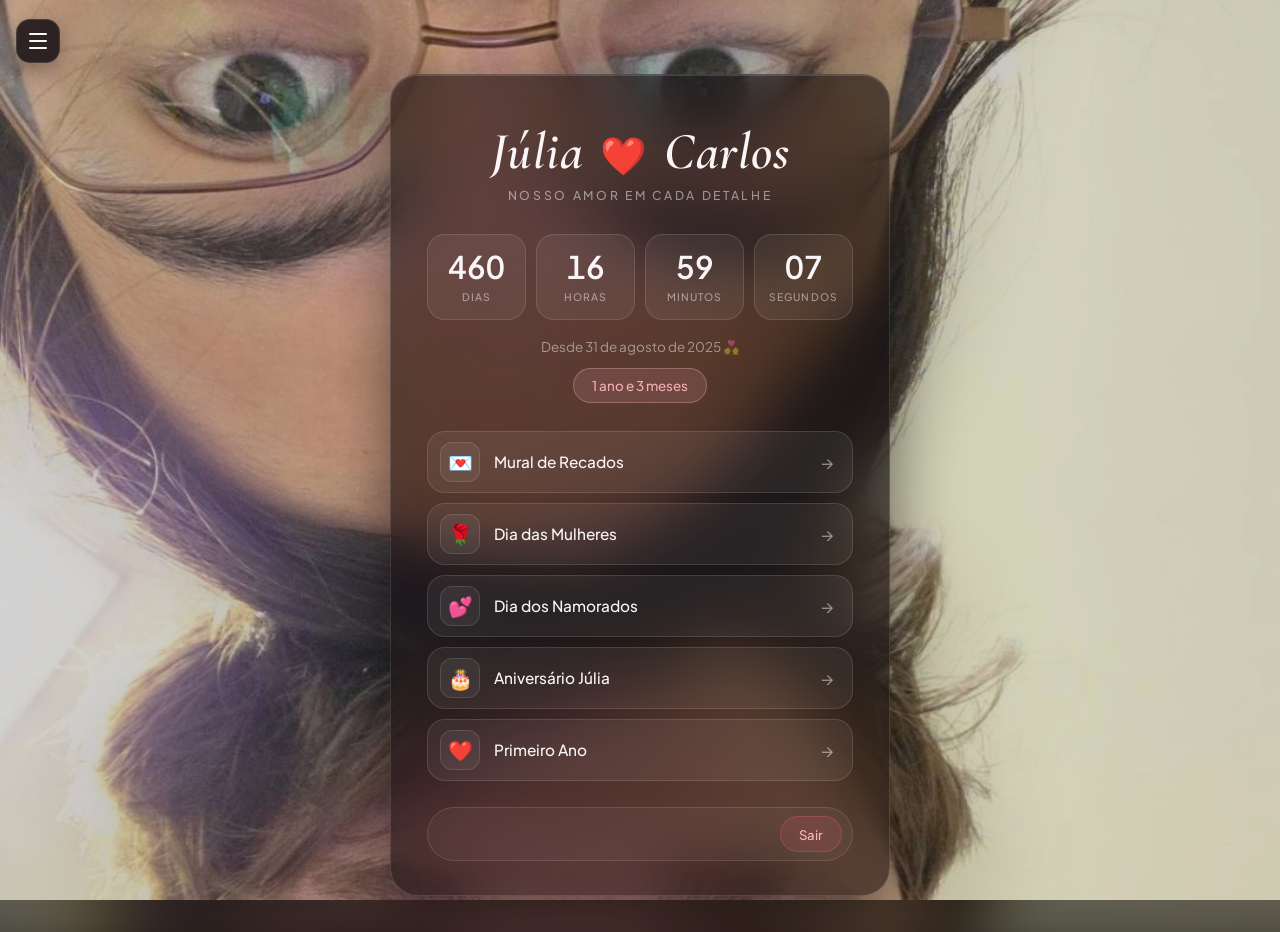
<file: menu.html>
<!DOCTYPE html>
<html lang="pt-br">
<head>
    <meta charset="UTF-8">
    <meta name="viewport" content="width=device-width, initial-scale=1.0, viewport-fit=cover">
    <meta name="theme-color" content="#120c11">
    <link rel="stylesheet" href="styles-menu.css">
    <link rel="icon" type="image/svg+xml" href="data:image/svg+xml,%3Csvg xmlns='http://www.w3.org/2000/svg' viewBox='0 0 24 24' fill='%23ff1744'%3E%3Cpath d='M12 21.35l-1.45-1.32C5.4 15.36 2 12.28 2 8.5 2 5.42 4.42 3 7.5 3c1.74 0 3.41.81 4.5 2.09C13.09 3.81 14.76 3 16.5 3 19.58 3 22 5.42 22 8.5c0 3.78-3.4 6.86-8.55 11.54L12 21.35z'/%3E%3C/svg%3E">
    <title>Júlia & Carlos 💕</title>
</head>
<body class="has-photo">
    <div class="coracoes"></div>

    <main class="card-central">
        <h1 class="titulo-casal">Júlia <span class="heart">❤️</span> Carlos</h1>
        <p class="subtitulo">Nosso amor em cada detalhe</p>

        <div class="contador" id="contador">
            <div class="bloco">
                <span class="numero" id="dias">00</span>
                <span class="rotulo">dias</span>
            </div>
            <div class="sep">:</div>
            <div class="bloco">
                <span class="numero" id="horas">00</span>
                <span class="rotulo">horas</span>
            </div>
            <div class="sep">:</div>
            <div class="bloco">
                <span class="numero" id="minutos">00</span>
                <span class="rotulo">minutos</span>
            </div>
            <div class="sep">:</div>
            <div class="bloco">
                <span class="numero" id="segundos">00</span>
                <span class="rotulo">segundos</span>
            </div>
        </div>

        <p class="data-inicio">Desde 31 de agosto de 2025 💑</p>
        <p class="anos-meses" id="anos-meses"></p>

        <div class="eventos">
            <a href="mural.html" class="card-evento">
                <span class="icone">💌</span>
                <span class="nome">Mural de Recados</span>
                <span class="seta">→</span>
            </a>
            <a href="pag01.html" class="card-evento">
                <span class="icone">🌹</span>
                <span class="nome">Dia das Mulheres</span>
                <span class="seta">→</span>
            </a>
            <a href="pag02.html" class="card-evento">
                <span class="icone">💕</span>
                <span class="nome">Dia dos Namorados</span>
                <span class="seta">→</span>
            </a>
            <a href="pag03.html" class="card-evento">
                <span class="icone">🎂</span>
                <span class="nome">Aniversário Júlia</span>
                <span class="seta">→</span>
            </a>
            <a href="pag04.html" class="card-evento">
                <span class="icone">❤️</span>
                <span class="nome">Primeiro Ano</span>
                <span class="seta">→</span>
            </a>
        </div>

        <div class="usuario-info">
            <span id="nome-usuario" class="nome-usuario"></span>
            <a href="index.html" class="sair">Sair</a>
        </div>
    </main>

    <script src="javascript/menu.js"></script>
    <script src="javascript/contador.js"></script>
    <script>
        document.addEventListener("DOMContentLoaded", () => {
            const nome = localStorage.getItem("usuarioLogado");
            if (nome) document.getElementById("nome-usuario").textContent = "💕 " + nome;
        });
    </script>
    <script>
        function criarCoracao() {
            const el = document.createElement("div");
            el.classList.add("coracao");
            el.textContent = ["❤️", "💕", "💖", "💗", "💝"][Math.floor(Math.random() * 5)];
            el.style.left = Math.random() * 100 + "%";
            el.style.fontSize = (10 + Math.random() * 16) + "px";
            el.style.animationDuration = (8 + Math.random() * 10) + "s";
            el.style.animationDelay = Math.random() * 5 + "s";
            document.querySelector(".coracoes").appendChild(el);
            setTimeout(() => el.remove(), 20000);
        }
        for (let i = 0; i < 12; i++) setTimeout(criarCoracao, i * 400);
        setInterval(criarCoracao, 1200);
    </script>
</body>
</html>
</file>
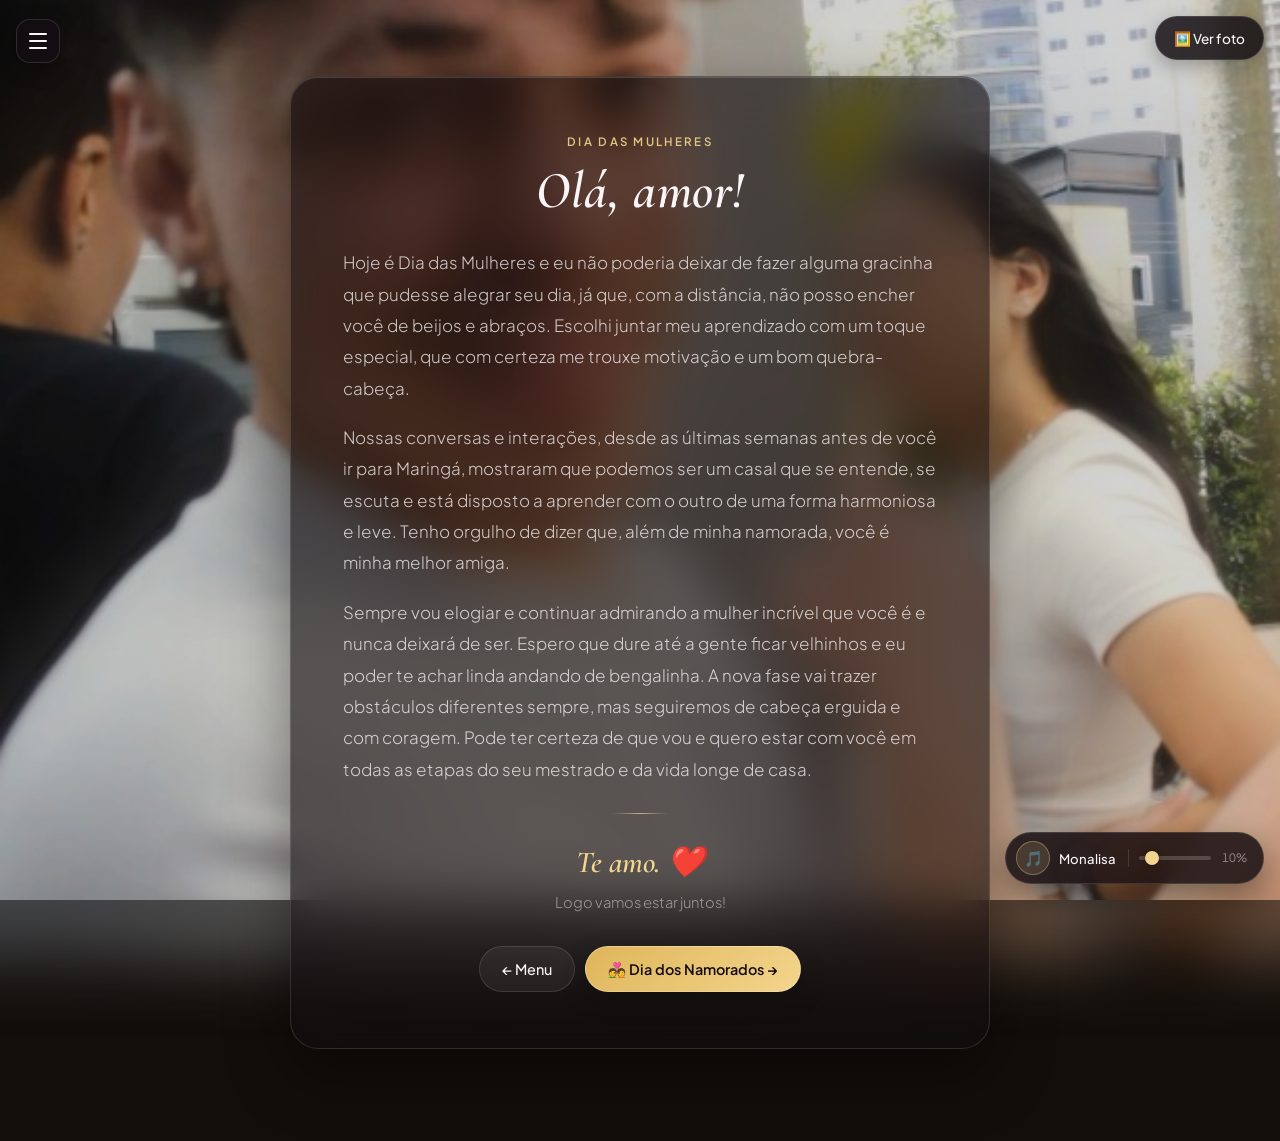
<file: pag01.html>
<!DOCTYPE html>
<html lang="pt-br">
<head>
    <meta charset="UTF-8">
    <meta name="viewport" content="width=device-width, initial-scale=1.0, viewport-fit=cover">
    <meta name="theme-color" content="#120e0b">
    <link rel="stylesheet" href="styles01.css">
    <link rel="icon" type="image/svg+xml" href="data:image/svg+xml,%3Csvg xmlns='http://www.w3.org/2000/svg' viewBox='0 0 24 24' fill='%23ff1744'%3E%3Cpath d='M12 21.35l-1.45-1.32C5.4 15.36 2 12.28 2 8.5 2 5.42 4.42 3 7.5 3c1.74 0 3.41.81 4.5 2.09C13.09 3.81 14.76 3 16.5 3 19.58 3 22 5.42 22 8.5c0 3.78-3.4 6.86-8.55 11.54L12 21.35z'/%3E%3C/svg%3E">
    <title>Dia das mulheres</title>
</head>

<body class="has-photo">
    <button class="toggle-btn" onclick="toggleMensagem()"><span>🖼️ Ver foto</span></button>

    <div class="mensagem" id="mensagem">
        <span class="eyebrow">Dia das Mulheres</span>
        <h1>Olá, amor!</h1>
        <p>
            Hoje é Dia das Mulheres e eu não poderia deixar de fazer alguma gracinha que pudesse alegrar seu dia, já que, com a distância, não posso encher você de beijos e abraços. Escolhi juntar meu aprendizado com um toque especial, que com certeza me trouxe motivação e um bom quebra-cabeça.
        </p>
        <p>
            Nossas conversas e interações, desde as últimas semanas antes de você ir para Maringá, mostraram que podemos ser um casal que se entende, se escuta e está disposto a aprender com o outro de uma forma harmoniosa e leve. Tenho orgulho de dizer que, além de minha namorada, você é minha melhor amiga.
        </p>
        <p>
            Sempre vou elogiar e continuar admirando a mulher incrível que você é e nunca deixará de ser. Espero que dure até a gente ficar velhinhos e eu poder te achar linda andando de bengalinha.
            A nova fase vai trazer obstáculos diferentes sempre, mas seguiremos de cabeça erguida e com coragem. Pode ter certeza de que vou e quero estar com você em todas as etapas do seu mestrado e da vida longe de casa.
        </p>
        <div class="divider"></div>
        <p class="te-amo">Te amo. ❤️</p>
        <p class="sub-assinatura">Logo vamos estar juntos!</p>

        <div class="nav-cartas">
            <a href="menu.html" class="btn-voltar">← Menu</a>
            <a href="pag02.html" class="btn-namorados">💑 Dia dos Namorados →</a>
        </div>
    </div>

    <div class="petalas"></div>

    <audio id="bg-music" autoplay loop>
        <source src="musica/monalisa.mp3" type="audio/mpeg">
    </audio>

    <div class="player-widget">
        <div class="player-info">
            <span class="player-icon">🎵</span>
            <span class="player-nome">Monalisa</span>
        </div>
        <div class="player-controles">
            <input type="range" id="player-volume" class="player-slider" min="0" max="100" value="10">
            <span class="player-porcentagem" id="player-porcentagem">10%</span>
        </div>
    </div>

    <script src="javascript/menu.js"></script>
    <script src="javascript/musica.js"></script>
    <script src="javascript/botaoocultar.js"></script>
    <script src="javascript/petalas.js"></script>
</body>
</html>
</file>
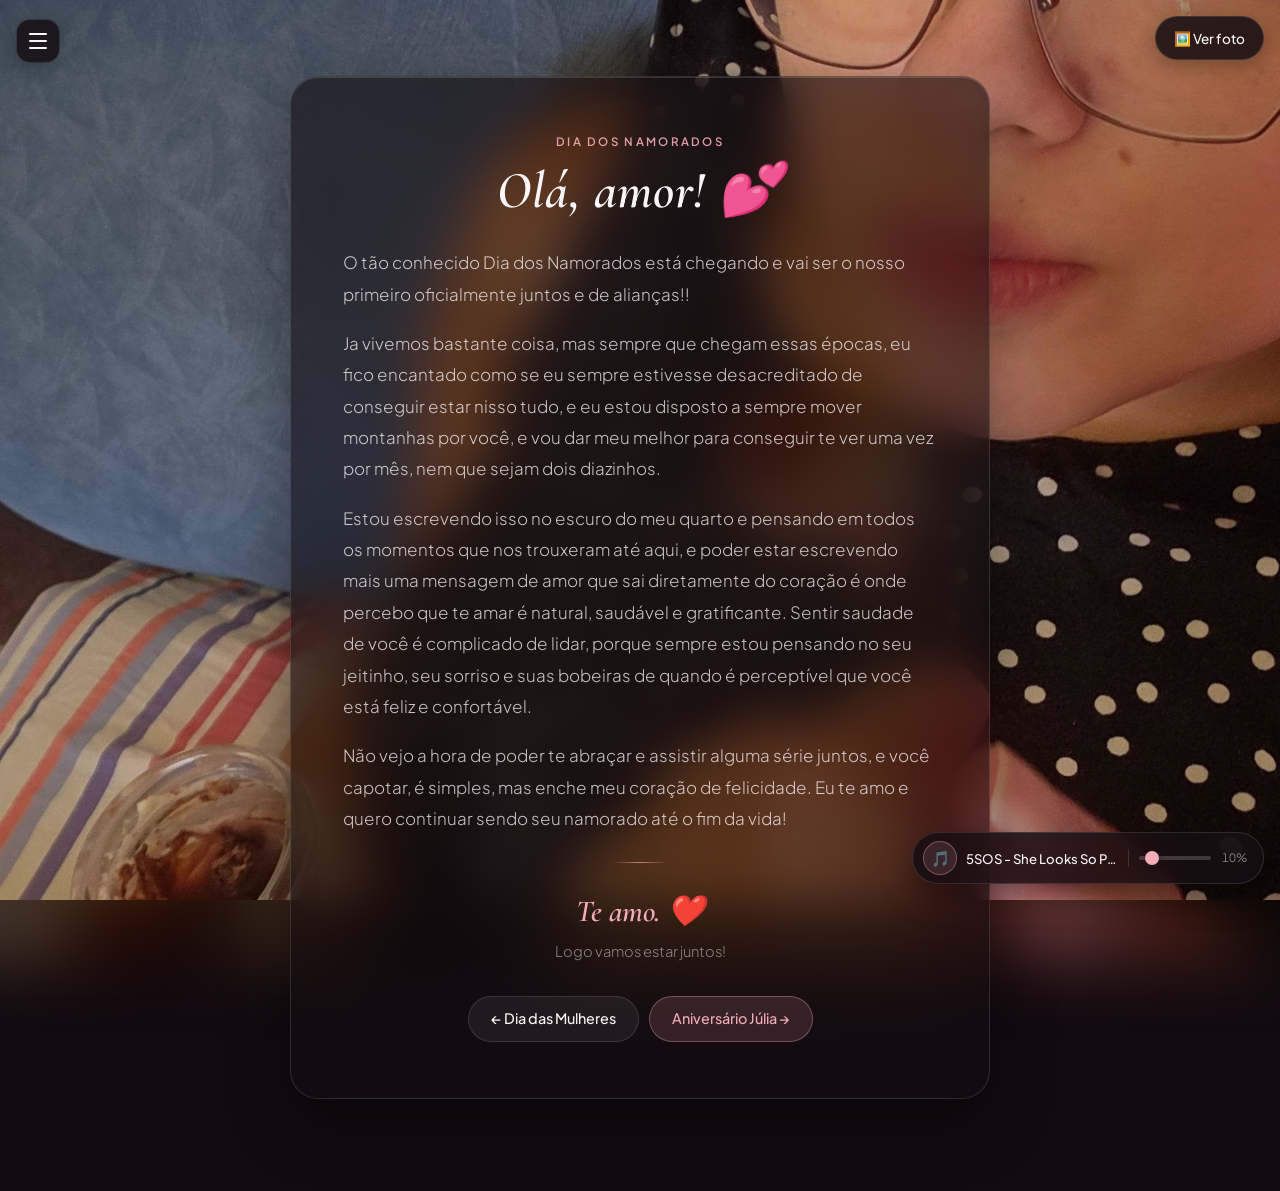
<file: pag02.html>
<!DOCTYPE html>
<html lang="pt-br">
<head>
    <meta charset="UTF-8">
    <meta name="viewport" content="width=device-width, initial-scale=1.0, viewport-fit=cover">
    <meta name="theme-color" content="#130b10">
    <link rel="stylesheet" href="styles02.css">
    <link rel="icon" type="image/svg+xml" href="data:image/svg+xml,%3Csvg xmlns='http://www.w3.org/2000/svg' viewBox='0 0 24 24' fill='%23ff1744'%3E%3Cpath d='M12 21.35l-1.45-1.32C5.4 15.36 2 12.28 2 8.5 2 5.42 4.42 3 7.5 3c1.74 0 3.41.81 4.5 2.09C13.09 3.81 14.76 3 16.5 3 19.58 3 22 5.42 22 8.5c0 3.78-3.4 6.86-8.55 11.54L12 21.35z'/%3E%3C/svg%3E">
    <title>Dia dos Namorados</title>
</head>

<body class="has-photo">
    <button class="toggle-btn" onclick="toggleMensagem()"><span>🖼️ Ver foto</span></button>

    <div class="mensagem" id="mensagem">
        <span class="eyebrow">Dia dos Namorados</span>
        <h1>Olá, amor! 💕</h1>
        <p>
            O tão conhecido Dia dos Namorados está chegando e vai ser o nosso primeiro oficialmente juntos e de alianças!!
        </p>
        <p>
            Ja vivemos bastante coisa, mas sempre que chegam essas épocas, eu fico encantado como se eu sempre estivesse desacreditado de conseguir estar nisso tudo, e eu estou disposto a sempre mover montanhas por você, e vou dar meu melhor para conseguir te ver uma vez por mês, nem que sejam dois diazinhos.
        </p>
        <p>
            Estou escrevendo isso no escuro do meu quarto e pensando em todos os momentos que nos trouxeram até aqui, e poder estar escrevendo mais uma mensagem de amor que sai diretamente do coração é onde percebo que te amar é natural, saudável e gratificante. Sentir saudade de você é complicado de lidar, porque sempre estou pensando no seu jeitinho, seu sorriso e suas bobeiras de quando é perceptível que você está feliz e confortável.
        </p>
        <p>
            Não vejo a hora de poder te abraçar e assistir alguma série juntos, e você capotar, é simples, mas enche meu coração de felicidade. Eu te amo e quero continuar sendo seu namorado até o fim da vida!
        </p>
        <div class="divider"></div>
        <p class="te-amo">Te amo. ❤️</p>
        <p class="sub-assinatura">Logo vamos estar juntos!</p>

        <div class="nav-cartas">
            <a href="pag01.html" class="btn-voltar">← Dia das Mulheres</a>
            <a href="pag03.html" class="btn-voltar primario">Aniversário Júlia →</a>
        </div>
    </div>

    <div class="petalas"></div>

    <audio id="bg-music" autoplay loop>
        <source src="musica/namorados.mp3" type="audio/mpeg">
    </audio>

    <div class="player-widget">
        <div class="player-info">
            <span class="player-icon">🎵</span>
            <span class="player-nome">5SOS - She Looks So Perfect</span>
        </div>
        <div class="player-controles">
            <input type="range" id="player-volume" class="player-slider" min="0" max="100" value="10">
            <span class="player-porcentagem" id="player-porcentagem">10%</span>
        </div>
    </div>

    <script src="javascript/menu.js"></script>
    <script src="javascript/musica.js"></script>
    <script src="javascript/botaoocultar.js"></script>
    <script src="javascript/petalas.js"></script>
</body>
</html>
</file>
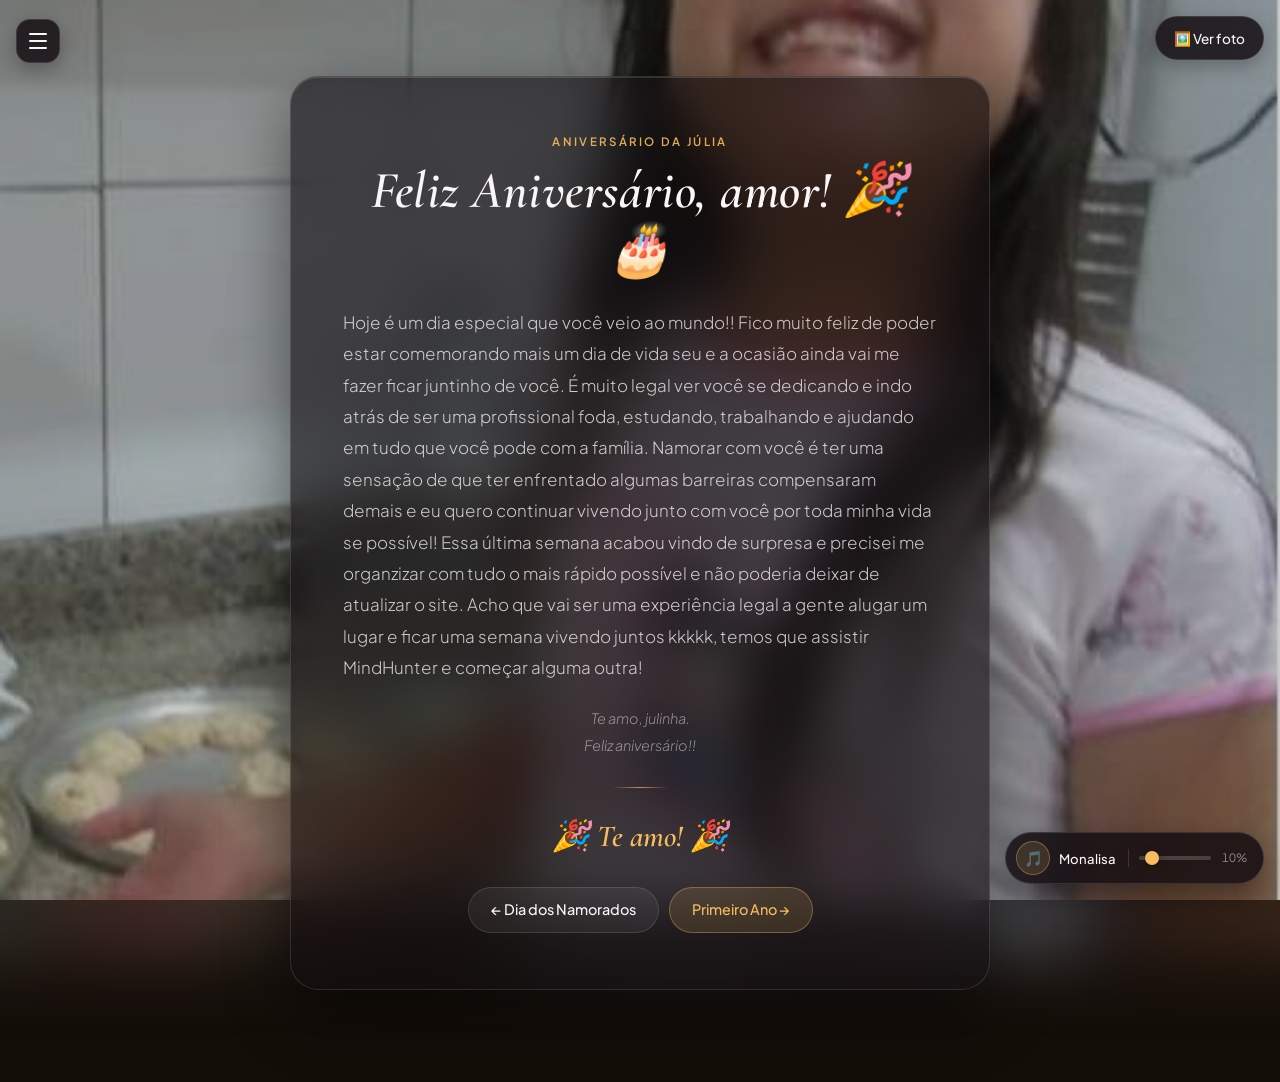
<file: pag03.html>
<!DOCTYPE html>
<html lang="pt-br">
<head>
    <meta charset="UTF-8">
    <meta name="viewport" content="width=device-width, initial-scale=1.0, viewport-fit=cover">
    <meta name="theme-color" content="#140e09">
    <link rel="stylesheet" href="styles03.css">
    <link rel="icon" type="image/svg+xml" href="data:image/svg+xml,%3Csvg xmlns='http://www.w3.org/2000/svg' viewBox='0 0 24 24' fill='%23ff1744'%3E%3Cpath d='M12 21.35l-1.45-1.32C5.4 15.36 2 12.28 2 8.5 2 5.42 4.42 3 7.5 3c1.74 0 3.41.81 4.5 2.09C13.09 3.81 14.76 3 16.5 3 19.58 3 22 5.42 22 8.5c0 3.78-3.4 6.86-8.55 11.54L12 21.35z'/%3E%3C/svg%3E">
    <title>Feliz Aniversário! 🎂</title>
</head>
<body class="has-photo">
    <button class="toggle-btn" onclick="toggleMensagem()"><span>🖼️ Ver foto</span></button>

    <div class="mensagem" id="mensagem">
        <span class="eyebrow">Aniversário da Júlia</span>
        <h1>Feliz Aniversário, amor! 🎉🎂</h1>
        <p>
            Hoje é um dia especial que você veio ao mundo!! Fico muito feliz de poder estar comemorando mais um dia de vida seu e a ocasião ainda vai me fazer ficar juntinho de você. É muito legal ver você se dedicando e indo atrás de ser uma profissional foda, estudando, trabalhando e ajudando em tudo que você pode com a família. Namorar com você é ter uma sensação de que ter enfrentado algumas barreiras compensaram demais e eu quero continuar vivendo junto com você por toda minha vida se possível! Essa última semana acabou vindo de surpresa e precisei me organzizar com tudo o mais rápido possível  e não poderia deixar de atualizar o site. Acho que vai ser uma experiência legal a gente alugar um lugar e ficar uma semana vivendo juntos kkkkk, temos que assistir MindHunter e começar alguma outra!
        </p>
        <p class="assinatura-data">
            Te amo, julinha.<br>
            Feliz aniversário!!
        </p>
        <div class="divider"></div>
        <p class="te-amo">🎉 Te amo! 🎉</p>

        <div class="nav-cartas">
            <a href="pag02.html" class="btn-voltar">← Dia dos Namorados</a>
            <a href="pag04.html" class="btn-voltar primario">Primeiro Ano →</a>
        </div>
    </div>

    <div class="baloes"></div>

    <audio id="bg-music" autoplay loop>
        <source src="musica/monalisa.mp3" type="audio/mpeg">
    </audio>

    <div class="player-widget">
        <div class="player-info">
            <span class="player-icon">🎵</span>
            <span class="player-nome">Monalisa</span>
        </div>
        <div class="player-controles">
            <input type="range" id="player-volume" class="player-slider" min="0" max="100" value="10">
            <span class="player-porcentagem" id="player-porcentagem">10%</span>
        </div>
    </div>

    <script src="javascript/menu.js"></script>
    <script src="javascript/musica.js"></script>
    <script src="javascript/botaoocultar.js"></script>
    <script src="javascript/baloes.js"></script>
</body>
</html>
</file>
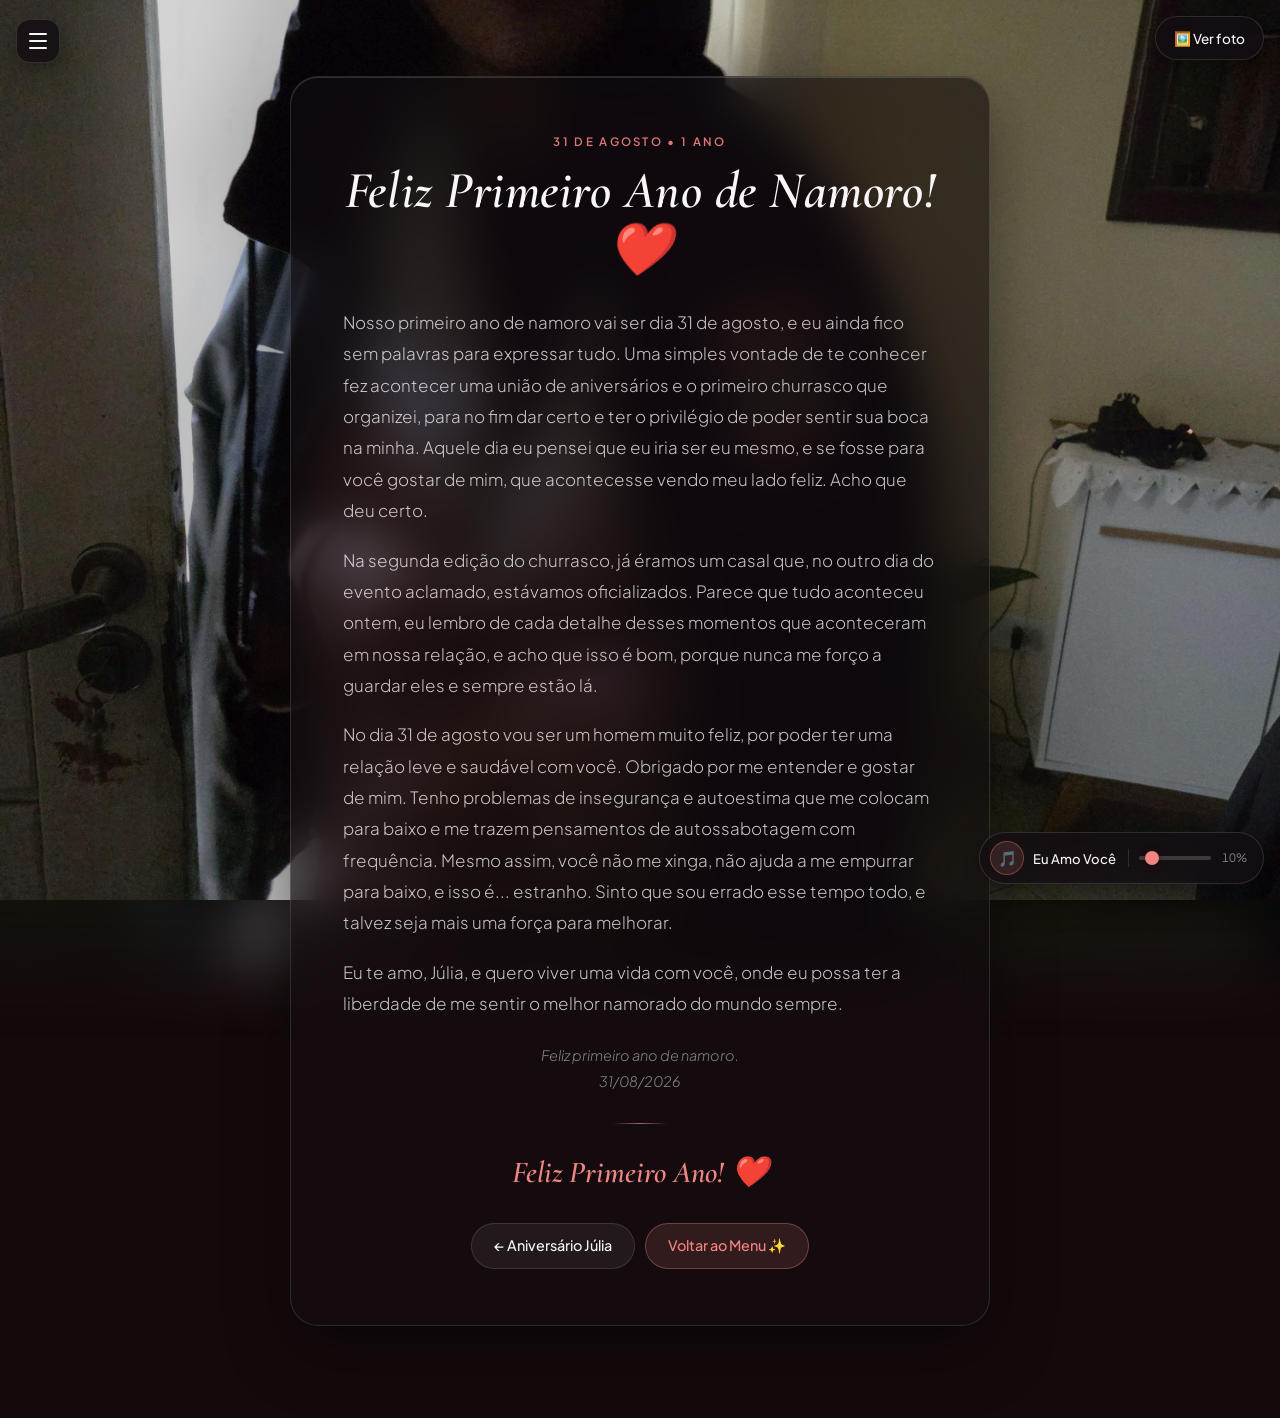
<file: pag04.html>
<!DOCTYPE html>
<html lang="pt-br">
<head>
    <meta charset="UTF-8">
    <meta name="viewport" content="width=device-width, initial-scale=1.0, viewport-fit=cover">
    <meta name="theme-color" content="#140a0c">
    <link rel="stylesheet" href="styles04.css">
    <link rel="icon" type="image/svg+xml" href="data:image/svg+xml,%3Csvg xmlns='http://www.w3.org/2000/svg' viewBox='0 0 24 24' fill='%23ff1744'%3E%3Cpath d='M12 21.35l-1.45-1.32C5.4 15.36 2 12.28 2 8.5 2 5.42 4.42 3 7.5 3c1.74 0 3.41.81 4.5 2.09C13.09 3.81 14.76 3 16.5 3 19.58 3 22 5.42 22 8.5c0 3.78-3.4 6.86-8.55 11.54L12 21.35z'/%3E%3C/svg%3E">
    <title>Feliz Primeiro Ano! ❤️</title>
</head>
<body class="has-photo">
    <button class="toggle-btn" onclick="toggleMensagem()"><span>🖼️ Ver foto</span></button>

    <div class="mensagem" id="mensagem">
        <span class="eyebrow">31 de Agosto • 1 Ano</span>
        <h1>Feliz Primeiro Ano de Namoro! ❤️</h1>
        <p>
            Nosso primeiro ano de namoro vai ser dia 31 de agosto, e eu ainda fico sem palavras para expressar tudo. Uma simples vontade de te conhecer fez acontecer uma união de aniversários e o primeiro churrasco que organizei, para no fim dar certo e ter o privilégio de poder sentir sua boca na minha. Aquele dia eu pensei que eu iria ser eu mesmo, e se fosse para você gostar de mim, que acontecesse vendo meu lado feliz. Acho que deu certo.
        </p>
        <p>
            Na segunda edição do churrasco, já éramos um casal que, no outro dia do evento aclamado, estávamos oficializados. Parece que tudo aconteceu ontem, eu lembro de cada detalhe desses momentos que aconteceram em nossa relação, e acho que isso é bom, porque nunca me forço a guardar eles e sempre estão lá.
        </p>
        <p>
            No dia 31 de agosto vou ser um homem muito feliz, por poder ter uma relação leve e saudável com você. Obrigado por me entender e gostar de mim. Tenho problemas de insegurança e autoestima que me colocam para baixo e me trazem pensamentos de autossabotagem com frequência. Mesmo assim, você não me xinga, não ajuda a me empurrar para baixo, e isso é... estranho. Sinto que sou errado esse tempo todo, e talvez seja mais uma força para melhorar.
        </p>
        <p>
            Eu te amo, Júlia, e quero viver uma vida com você, onde eu possa ter a liberdade de me sentir o melhor namorado do mundo sempre.
        </p>
        <p class="assinatura-data">
            Feliz primeiro ano de namoro.<br>
            31/08/2026
        </p>
        <div class="divider"></div>
        <p class="te-amo">Feliz Primeiro Ano! ❤️</p>

        <div class="nav-cartas">
            <a href="pag03.html" class="btn-voltar">← Aniversário Júlia</a>
            <a href="menu.html" class="btn-voltar primario">Voltar ao Menu ✨</a>
        </div>
    </div>

    <div class="petalas"></div>

    <audio id="bg-music" autoplay loop>
        <source src="musica/euamovocetim.mp3" type="audio/mpeg">
    </audio>

    <div class="player-widget">
        <div class="player-info">
            <span class="player-icon">🎵</span>
            <span class="player-nome">Eu Amo Você</span>
        </div>
        <div class="player-controles">
            <input type="range" id="player-volume" class="player-slider" min="0" max="100" value="10">
            <span class="player-porcentagem" id="player-porcentagem">10%</span>
        </div>
    </div>

    <script src="javascript/menu.js"></script>
    <script src="javascript/musica.js"></script>
    <script src="javascript/botaoocultar.js"></script>
    <script src="javascript/petalas.js"></script>
    <script src="javascript/confete.js"></script>
</body>
</html>
</file>
<file: styles-menu.css>
@import url("theme.css");

:root {
    --bg-base: #120c11;
    --bg-image: url("imagem/carlosjulia1.jpg");
    --accent: #f4acb7;
    --accent-strong: #e56b84;
    --accent-soft: rgba(244, 172, 183, 0.14);
    --accent-border: rgba(244, 172, 183, 0.34);
}

body {
    padding: calc(74px + var(--safe-top)) 16px calc(36px + var(--safe-bottom));
}

.card-central {
    position: relative;
    z-index: 2;
    width: 100%;
    max-width: 500px;
    margin: auto;
    background: var(--surface);
    backdrop-filter: blur(26px) saturate(155%);
    -webkit-backdrop-filter: blur(26px) saturate(155%);
    border: 1px solid var(--border-subtle);
    border-radius: var(--radius-xl);
    padding: clamp(32px, 6vw, 48px) clamp(20px, 5vw, 36px) clamp(26px, 5vw, 34px);
    text-align: center;
    box-shadow: 0 24px 64px rgba(0, 0, 0, 0.5), inset 0 1px 0 rgba(255, 255, 255, 0.14);
    animation: fadeSlideUp 0.8s cubic-bezier(0.16, 1, 0.3, 1);
}

.titulo-casal {
    font-family: var(--font-serif);
    font-style: italic;
    font-weight: 600;
    font-size: clamp(2.35rem, 8vw, 3.25rem);
    color: var(--text-primary);
    line-height: 1.1;
    margin-bottom: 6px;
    letter-spacing: 0.01em;
}

.heart {
    display: inline-block;
    font-style: normal;
    font-size: 0.72em;
    vertical-align: middle;
    margin: 0 4px;
    animation: pulsarSuave 2s ease-in-out infinite;
}

.subtitulo {
    color: var(--text-muted);
    font-size: 0.76rem;
    letter-spacing: 0.22em;
    text-transform: uppercase;
    font-weight: 500;
    margin-bottom: 28px;
}

/* ===== Contador Simétrico em Grid (Perfeito no Celular e PC) ===== */
.contador {
    display: grid;
    grid-template-columns: repeat(4, 1fr);
    gap: 10px;
    margin-bottom: 16px;
}

.sep {
    display: none;
}

.bloco {
    display: flex;
    flex-direction: column;
    align-items: center;
    justify-content: center;
    padding: 14px 6px;
    background: var(--surface-card);
    border: 1px solid var(--border-subtle);
    border-radius: 18px;
    transition: border-color 0.25s ease, transform 0.25s ease;
}

.bloco:hover {
    border-color: var(--accent-border);
    transform: translateY(-2px);
}

.numero {
    font-size: clamp(1.35rem, 5vw, 1.95rem);
    font-weight: 600;
    color: var(--text-primary);
    line-height: 1.15;
    font-variant-numeric: tabular-nums;
}

.rotulo {
    font-size: 0.65rem;
    color: var(--text-muted);
    text-transform: uppercase;
    letter-spacing: 0.1em;
    margin-top: 4px;
    font-weight: 500;
}

.data-inicio {
    color: var(--text-muted);
    font-size: 0.84rem;
    margin-bottom: 10px;
}

.anos-meses {
    display: inline-block;
    color: var(--accent);
    background: var(--accent-soft);
    border: 1px solid var(--accent-border);
    border-radius: var(--radius-pill);
    padding: 6px 18px;
    font-size: 0.84rem;
    font-weight: 500;
    margin-bottom: 28px;
}

/* ===== Lista de Momentos ===== */
.eventos {
    display: flex;
    flex-direction: column;
    gap: 10px;
    margin-bottom: 26px;
}

.card-evento {
    display: flex;
    align-items: center;
    gap: 14px;
    min-height: 58px;
    padding: 10px 18px 10px 12px;
    background: var(--surface-card);
    border: 1px solid var(--border-subtle);
    border-radius: 18px;
    text-decoration: none;
    color: var(--text-primary);
    transition: background 0.22s ease, border-color 0.22s ease, transform 0.22s ease;
}

.card-evento:hover {
    background: var(--surface-card-hover);
    border-color: var(--accent-border);
    transform: translateY(-2px);
}

.card-evento:active {
    transform: scale(0.985);
}

.icone {
    font-size: 1.25rem;
    width: 40px;
    height: 40px;
    display: flex;
    align-items: center;
    justify-content: center;
    background: rgba(255, 255, 255, 0.06);
    border: 1px solid var(--border-subtle);
    border-radius: 12px;
    flex-shrink: 0;
}

.nome {
    flex: 1;
    font-size: 0.96rem;
    font-weight: 500;
    text-align: left;
}

.seta {
    color: var(--text-muted);
    font-size: 1.1rem;
    transition: transform 0.22s ease, color 0.22s ease;
}

.card-evento:hover .seta {
    color: var(--accent);
    transform: translateX(4px);
}

/* ===== Rodapé do Usuário ===== */
.usuario-info {
    display: flex;
    align-items: center;
    justify-content: space-between;
    padding: 8px 10px 8px 18px;
    background: rgba(255, 255, 255, 0.04);
    border: 1px solid var(--border-subtle);
    border-radius: var(--radius-pill);
}

.nome-usuario {
    color: var(--text-secondary);
    font-size: 0.86rem;
    font-weight: 500;
}

.sair {
    display: inline-flex;
    align-items: center;
    justify-content: center;
    min-height: 36px;
    padding: 0 18px;
    background: rgba(255, 100, 120, 0.12);
    color: #ffb3be;
    text-decoration: none;
    border-radius: var(--radius-pill);
    font-size: 0.82rem;
    font-weight: 500;
    border: 1px solid rgba(255, 100, 120, 0.24);
    transition: background 0.22s ease, color 0.22s ease, border-color 0.22s ease;
}

.sair:hover {
    background: rgba(255, 80, 105, 0.24);
    color: #fff;
    border-color: rgba(255, 100, 120, 0.45);
}

@media (max-width: 400px) {
    .contador {
        gap: 6px;
    }

    .bloco {
        padding: 11px 4px;
        border-radius: 14px;
    }

    .rotulo {
        font-size: 0.58rem;
        letter-spacing: 0.06em;
    }
}
</file>
<file: styles01.css>
@import url("theme.css");

:root {
    --bg-base: #120e0b;
    --bg-image: url("imagem/nois.jpeg");
    --accent: #f3d58d;
    --accent-strong: #dfb55a;
    --accent-soft: rgba(243, 213, 141, 0.14);
    --accent-border: rgba(243, 213, 141, 0.34);
}
</file>
<file: styles02.css>
@import url("theme.css");

:root {
    --bg-base: #130b10;
    --bg-image: url("imagem/julinhachocolate.jpg");
    --accent: #f4acb7;
    --accent-strong: #e56b84;
    --accent-soft: rgba(244, 172, 183, 0.14);
    --accent-border: rgba(244, 172, 183, 0.34);
}
</file>
<file: styles03.css>
@import url("theme.css");

:root {
    --bg-base: #140e09;
    --bg-image: url("imagem/julinhanene.jpg");
    --accent: #f6bd60;
    --accent-strong: #e09f3e;
    --accent-soft: rgba(246, 189, 96, 0.14);
    --accent-border: rgba(246, 189, 96, 0.34);
}
</file>
<file: styles04.css>
@import url("theme.css");

:root {
    --bg-base: #140a0c;
    --bg-image: url("imagem/foto2namoro.jpg");
    --accent: #f28482;
    --accent-strong: #e05d62;
    --accent-soft: rgba(242, 132, 130, 0.14);
    --accent-border: rgba(242, 132, 130, 0.34);
}
</file>
